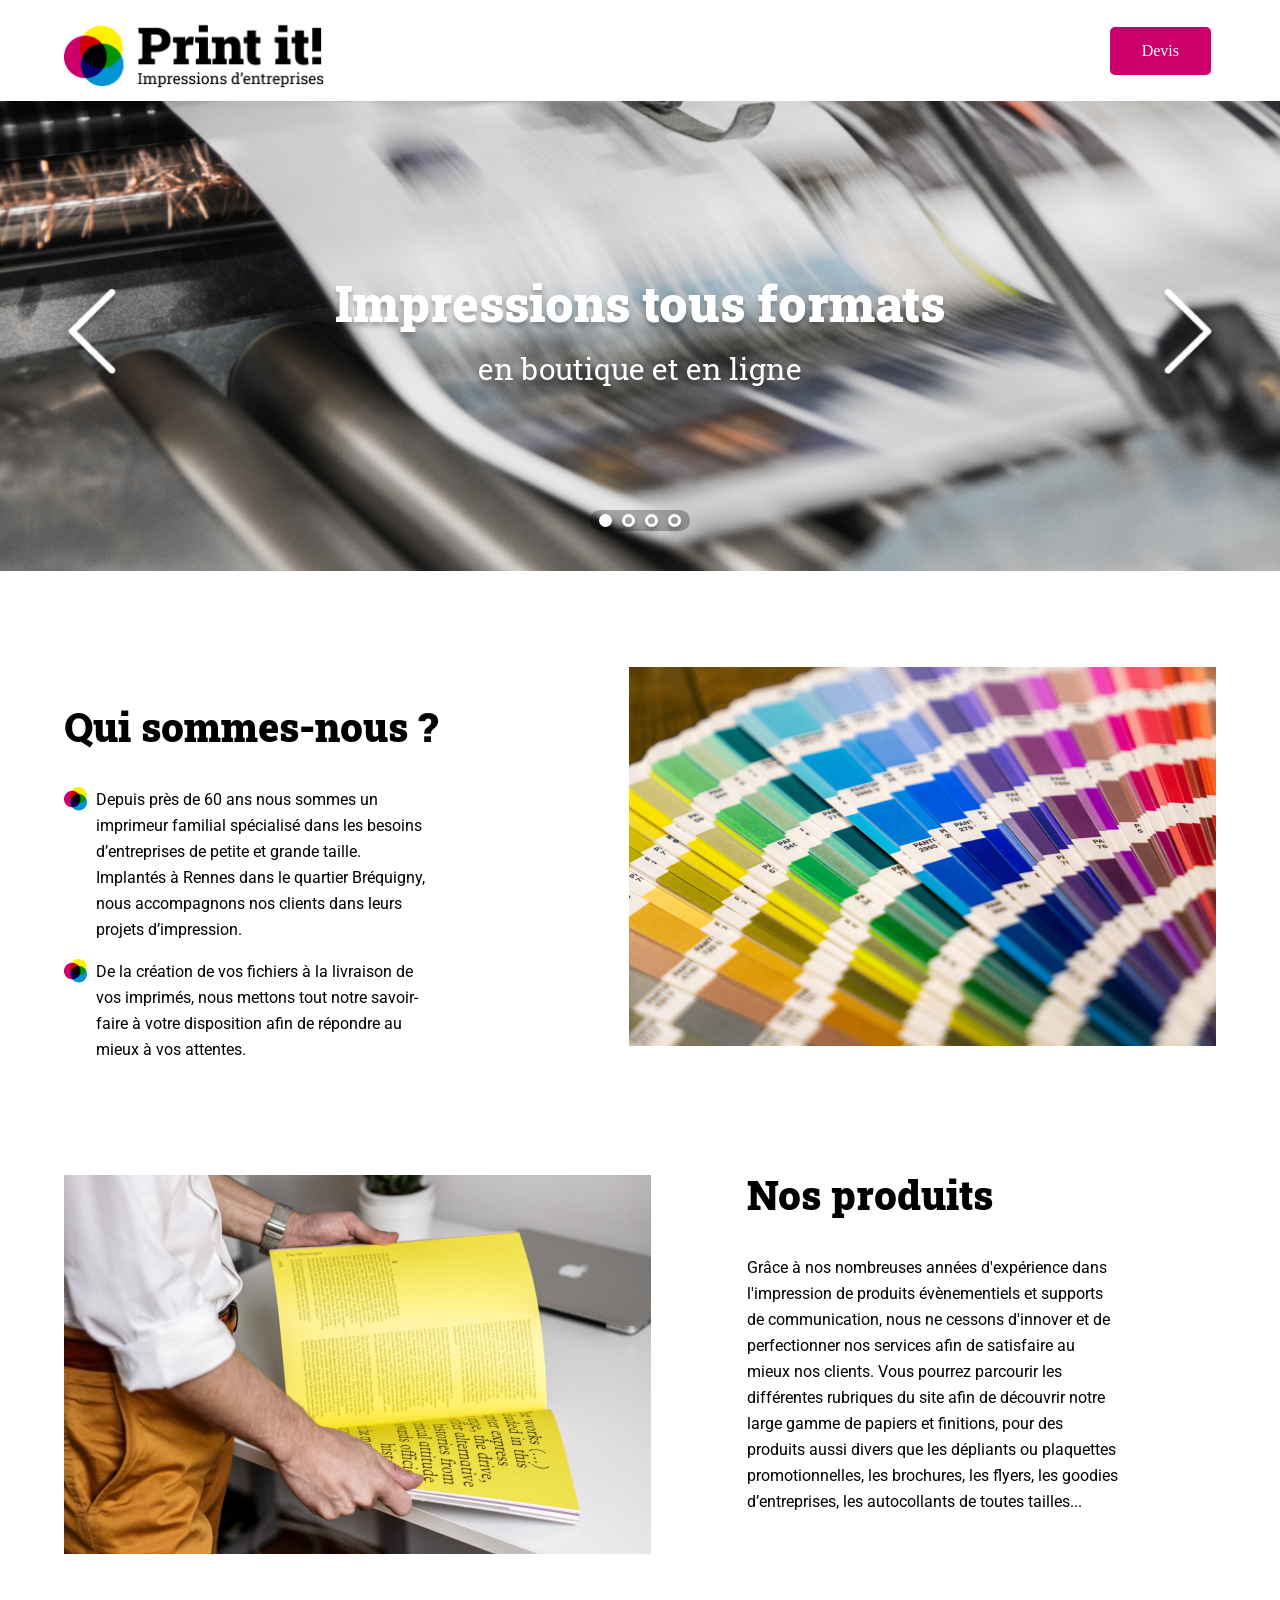
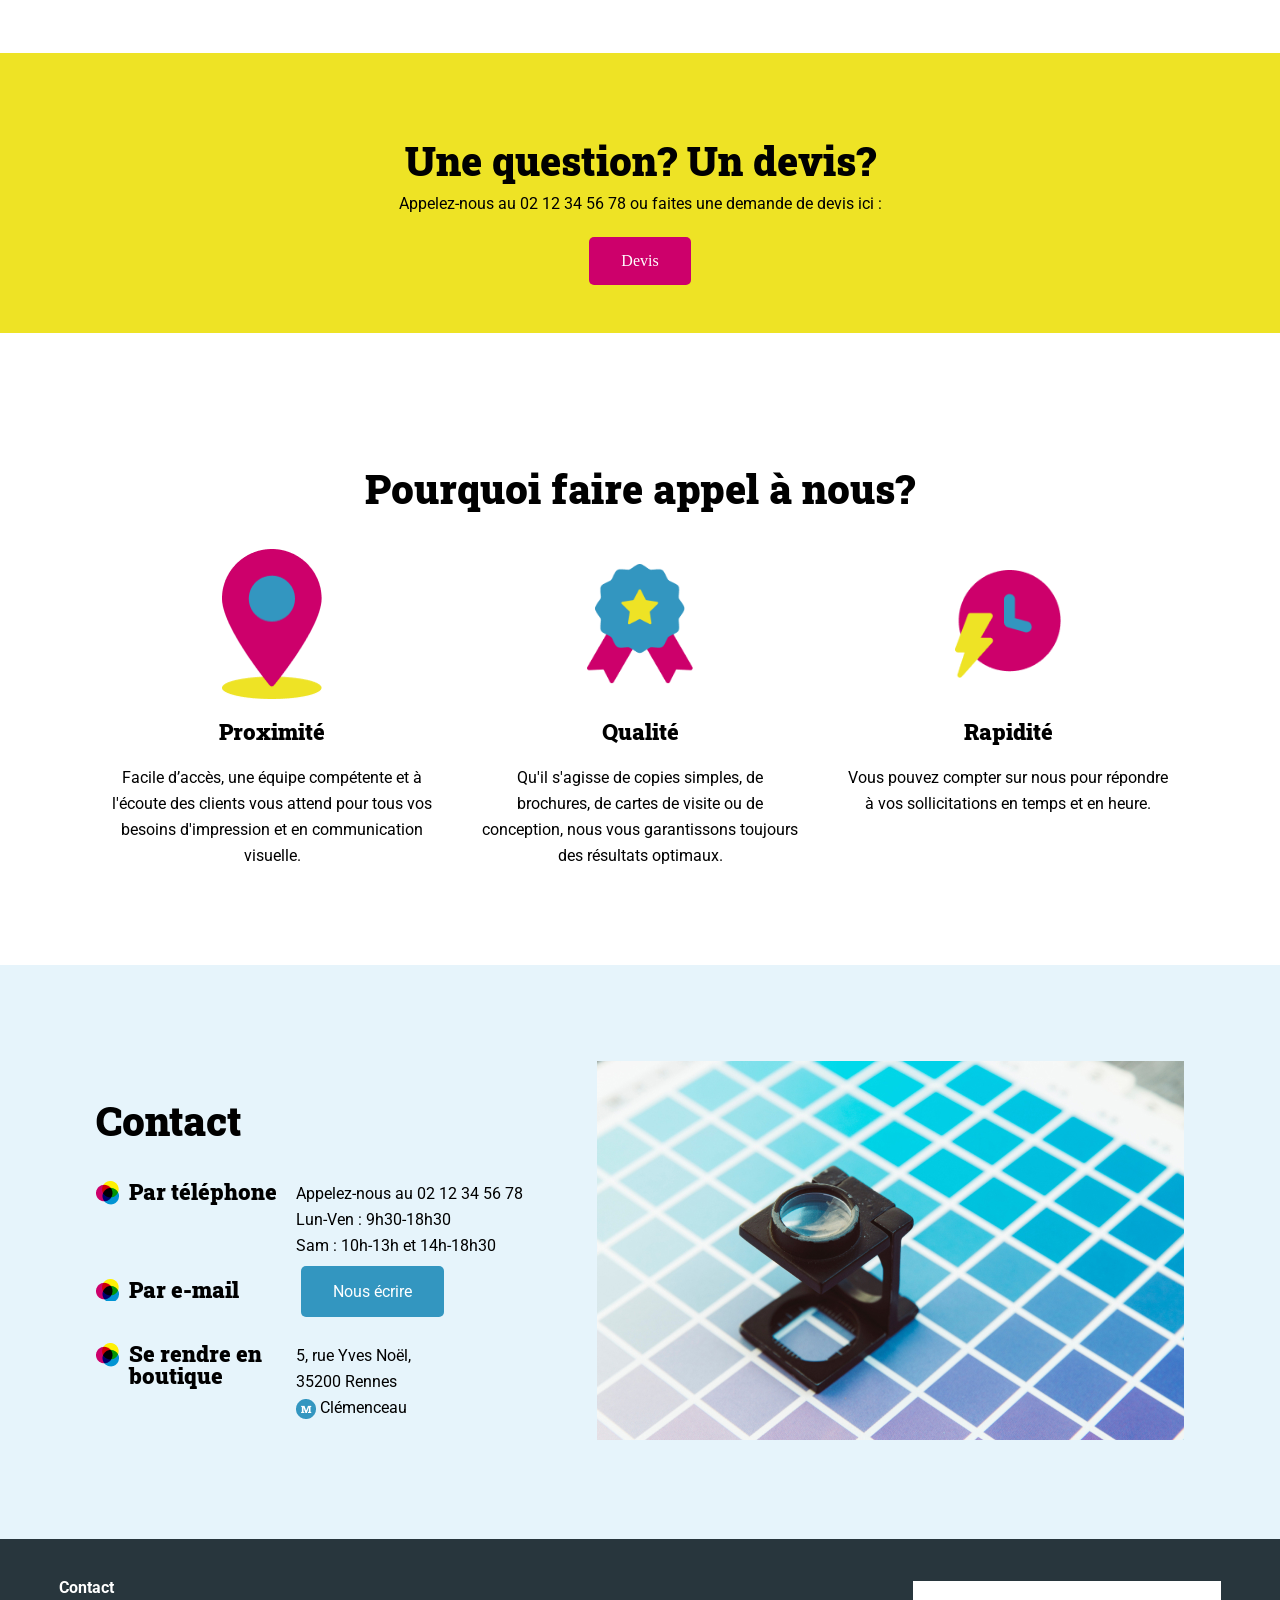
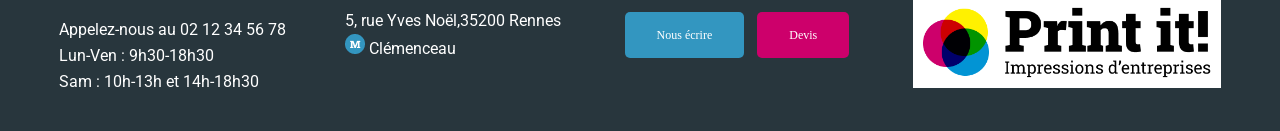
<file: Premiers Pas Sur Le Langage JavaScript/index.html>
<!DOCTYPE html>
<html lang="fr">
<head>
	<meta charset="UTF-8">
	<meta name="viewport" content="width=device-width, initial-scale=1.0">
	<title>Print it ! - Impressions d'entreprise</title>
	<link rel="stylesheet" href="./assets/style.css">
	<link rel="preconnect" href="https://fonts.googleapis.com">
	<link rel="preconnect" href="https://fonts.gstatic.com" crossorigin>
	<link href="https://fonts.googleapis.com/css2?family=Roboto:wght@400;700&family=Roboto+Slab:wght@400;900&display=swap" rel="stylesheet">
</head>
<body>
<header class="container">
	<h1>
		<img class="logo" src="./assets/images/logo.png" alt="Print it ! Impressions d'entreprises" >
	</h1>
	<a class="btn devis" href="mailto:contact@print-it.tld">Devis</a>
</header>
<main>
	<div id="banner">
		<div class="arrow">
			<img class="arrow_left" src="./assets/images/arrow_left.png" alt="Banner left arrow">
			<img class="arrow_right" src="./assets/images/arrow_right.png" alt="Banner right arrow">
		</div>
		<img class="banner-img" src="./assets/images/slideshow/slide1.jpg" alt="Banner Print-it">
		<p class="banner-txt">Impressions tous formats <span>en boutique et en ligne</span></p>
		<div class="dots">
		</div>
	</div>
	<section id="about-us" class="container">
		<div>
			<h2>Qui sommes-nous ?</h2>
			<ul>
				<li>Depuis près de 60 ans nous sommes un imprimeur familial spécialisé dans les besoins d’entreprises de petite et grande taille. Implantés à Rennes dans le quartier Bréquigny, nous accompagnons nos clients dans leurs projets d’impression.</li>
				<li>De la création de vos fichiers à la livraison de vos imprimés, nous mettons tout notre savoir-faire à votre disposition afin de répondre au mieux à vos attentes.</li>
			</ul>
		</div>
		<aside>
			<img src="./assets/images/colors.jpg" alt="palette multicolore">
		</aside>
	</section>
	<section id="products" class="container">
		<div>
			<h2>Nos produits</h2>
			<p>Grâce à nos nombreuses années d'expérience dans l'impression de produits évènementiels et supports de communication, nous ne cessons d'innover et de perfectionner nos services afin de satisfaire au mieux nos clients. Vous pourrez parcourir les différentes rubriques du site afin de découvrir notre large gamme de papiers et finitions, pour des produits aussi divers que les dépliants ou plaquettes promotionnelles, les brochures, les flyers, les goodies d’entreprises, les autocollants de toutes tailles... </p>
		</div>
		<aside>
			<img src="./assets/images/yellow-book.jpg" alt="Imprimeur avec un livre jaune dans les mains">
		</aside>

	</section>
	<section id="question" class="bg-yellow">
		<h2>Une question? Un devis?</h2>
		<p>Appelez-nous au 02 12 34 56 78 ou faites une demande de devis ici :</p>
		<a href="mailto:contact@print-it.tld" class="btn devis">Devis</a>
	</section>
	<section id="why-us" class="container">
		<h2>Pourquoi faire appel à nous?</h2>
		<div>
			<article>
				<img src="./assets/images/proximity-icon.png" alt="Icone Proximité">
				<h3>Proximité</h3>
				<p>Facile d’accès, une équipe compétente et à l'écoute des clients vous attend pour tous vos besoins d'impression et en communication visuelle.</p>
			</article>
			<article>
				<img src="./assets/images/quality-icon.png" alt="Icone Qualité">
				<h3>Qualité</h3>
				<p>Qu'il s'agisse de copies simples, de brochures, de cartes de visite ou de conception, nous vous garantissons toujours des résultats optimaux.</p>
			</article>
			<article>
				<img src="./assets/images/speedy-icon.png" alt="Rapidité Qualité">
				<h3>Rapidité</h3>
				<p>Vous pouvez compter sur nous pour répondre à vos sollicitations en temps et en heure.</p>
			</article>
		</div>
	</section>
	<section id="contact" class="bg-lightblue">
		<div class="container">
			<div>
				<h2>Contact</h2>
				<div>
					<h3>Par téléphone</h3>
					<ul>
						<li>Appelez-nous au 02 12 34 56 78</li>
						<li>Lun-Ven : 9h30-18h30</li>
						<li>Sam : 10h-13h et 14h-18h30</li>
					</ul>
				</div>
				<div>
					<h3>Par e-mail</h3>
					<p>
						<a href="mailto:contact@print-it.tld" class="btn">Nous écrire</a>
					</p>
				</div>
				<div>
					<h3>Se rendre en boutique</h3>
					<p>5, rue Yves Noël,<br>
						35200 Rennes<br>
						<img class="inline-icon" src="./assets/images/metro.png" alt="metro"/> Clémenceau</p>
				</div>
			</div>
			<div>
				<img src="./assets/images/magnifying-glass.jpg" alt="Loupe avec palette bleue">
			</div>

		</div>
	</section>
</main>
<footer>
	<div>
		<p class="footer-contact">Contact</p>
		<ul>
			<li>Appelez-nous au 02 12 34 56 78</li>
			<li>Lun-Ven : 9h30-18h30</li>
			<li>Sam : 10h-13h et 14h-18h30</li>
		</ul>
	</div>
	<div>
		<p>5, rue Yves Noël,35200 Rennes<br>
			<img src="./assets/images/metro.png" alt="metro"/> Clémenceau</p>
	</div>
	<div>
		<a href="mailto:contact@print-it.tld" class="btn">Nous écrire</a>
		<a href="mailto:contact@print-it.tld?subject=Demande&nbsp;de&nbsp;devis" class="btn devis">Devis</a>
	</div>
	<div>
		<img class="footer-logo" src="./assets/images/logo.png" alt="Print it ! Impressions d'entreprises" >
	</div>
</footer>
<script src="./assets/script.js"></script>
</body>
</html>
</file>
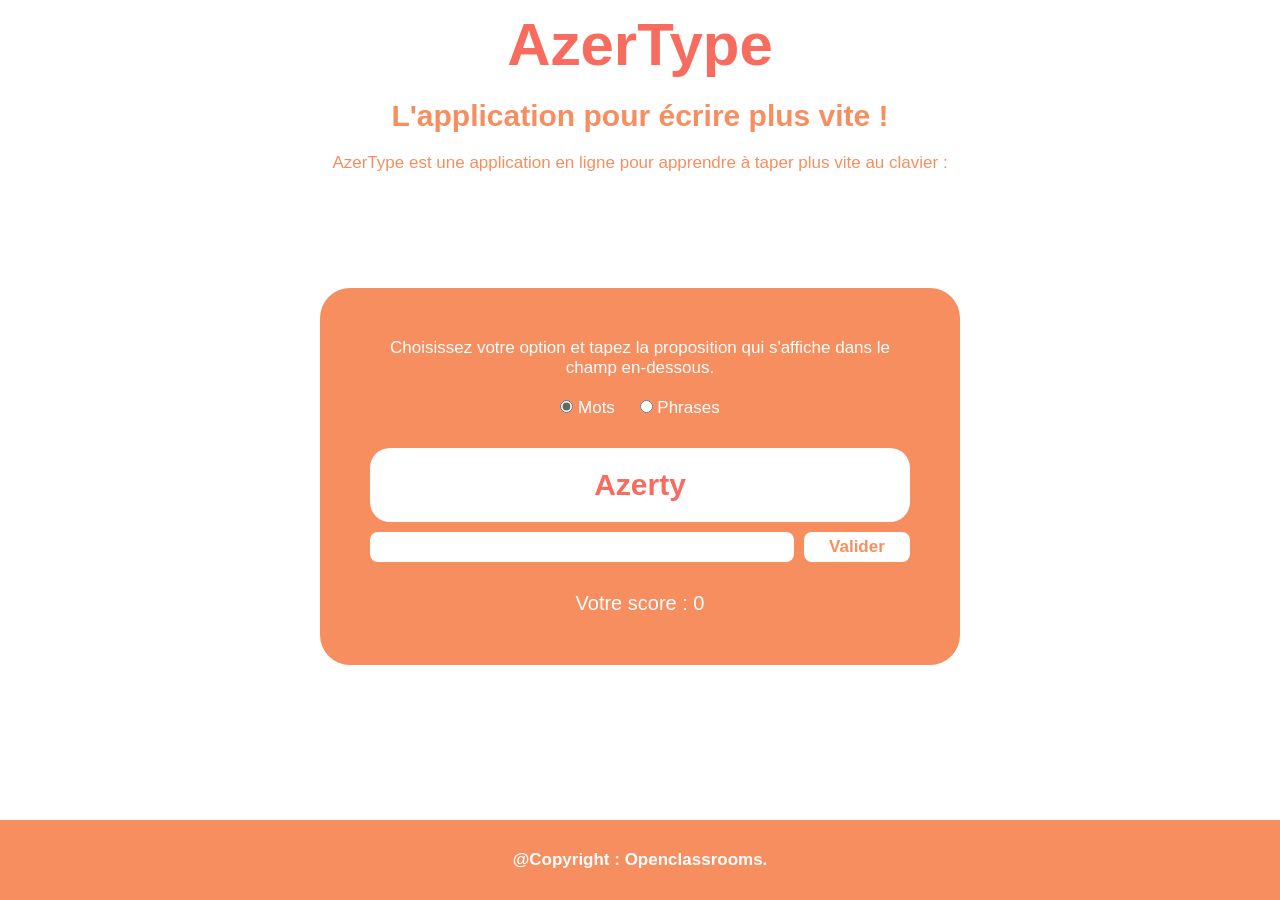
<file: Tutoriel pas à pas/Mon premier programme JS/index.html>
<!DOCTYPE html>
<html lang="fr">
<head>
    <meta charset="UTF-8">
    <meta http-equiv="X-UA-Compatible" content="IE=edge">
    <meta name="viewport" content="width=device-width, initial-scale=1.0">
    <title>Document</title>
    <link rel="stylesheet" href="style.css">
    <script src="config.js" defer></script>
    <script src="script.js" defer></script>
    <script src="main.js" defer></script>
</head>
<body>

    <header>
        <h1>AzerType</h1>
        <h2>L'application pour écrire plus vite !</h2>
        <h3>AzerType est une application en ligne pour apprendre à taper plus vite au clavier :</h3>
    </header>

    <main>
        <div class="zoneOptions">
            <p>Choisissez votre option et tapez la proposition qui s'affiche dans le champ en-dessous.</p>
            <div class="optionSource">
                <input type="radio" name="optionSource" id="mots" value="1" checked>
                <label for="mots">Mots</label>
                <input type="radio" name="optionSource" id="phrases" value="2">
                <label for="phrases">Phrases</label>
            </div>
        </div>

        <div class="zoneProposition">
            Azerty
        </div>

        <div class="zoneSaisie">
            <input type="text" id="inputEcriture" name="inputEcriture">
            <button id="btnValiderMot">Valider</button>
        </div>

        <div class="zoneScore">
            Votre score : <span>0</span>
        </div>
    </main>
    <footer>
        @Copyright : Openclassrooms. 
    </footer>
</body>
</html>
</file>
<file: Premiers Pas Sur Le Langage JavaScript/assets/style.css>
/* variables declaration */
:root {
	--primary-color: #3396C0;
	--secondary-color: #CD006B;
	--third-color: #EEE325;
}

/* Reset CSS */
* {
	-webkit-box-sizing: border-box;
	-moz-box-sizing: border-box;
	box-sizing: border-box;
}
html, body, div, span, applet, object, iframe,
h1, h2, h3, h4, h5, h6, p, blockquote, pre,
a, abbr, acronym, address, big, cite, code,
del, dfn, em, img, ins, kbd, q, s, samp,
small, strike, strong, sub, sup, tt, var,
b, u, i, center,
dl, dt, dd, ol, ul, li,
fieldset, form, label, legend,
table, caption, tbody, tfoot, thead, tr, th, td,
article, aside, canvas, details, embed,
figure, figcaption, footer, header, hgroup,
menu, nav, output, ruby, section, summary,
time, mark, audio, video {
	margin: 0;
	padding: 0;
	border: 0;
	font: inherit;
	font-size: 100%;
	vertical-align: baseline;
}
/* HTML5 display-role reset for older browsers */
article, aside, details, figcaption, figure,
footer, header, hgroup, menu, nav, section {
	display: block;
}

ol, ul {
	list-style: none;
}
blockquote, q {
	quotes: none;
}
blockquote:before, blockquote:after,
q:before, q:after {
	content: none;
}
table {
	border-collapse: collapse;
	border-spacing: 0;
}
body {
	line-height: 1;
}
section {
	margin-block: 6em;
}
h2 {
	font-family: 'Roboto Slab', sans-serif;
	font-size: 40px;
	font-weight: 900;
	margin-block: 1em;
}
h3{
	font-family: 'Roboto Slab', sans-serif;
	font-size: 22px;
	font-weight: 900;
	margin-block: 1em;
}

p, li {
	font-family: Roboto, sans-serif;
	font-size: 16px;
	line-height: 26px;
}
.container {
	max-width: 1440px;
	margin-inline:auto;
	padding-inline: 5%;
}
header {
	display: flex;
	justify-content: space-between;
	align-items: center;
}
.logo{
	width: 260px;
	margin-block: 10px;
}

.btn {
	background-color: var(--primary-color) ;
	padding: 16px 32px;
	margin-inline:5px;
	border-radius: 5px;
	color: white;
	text-decoration: none;
}
.devis {
	background-color: var(--secondary-color);
}

#banner {
	display: flex;
	flex-direction: column;
	align-items: center;
	justify-content: center;
	width: 100%;
	min-height: 470px;
	position: relative;
}
.banner-img {
	position: absolute;
	width: 100%;
	height: 100%;
	z-index: -1;
	object-fit: cover;
	object-position: center;
}
/* Code CSS en prévision de l'ajout d'un carousel pour la bannière */
/* Gestion des fleches du carrousel */
#banner .arrow {
	display: flex;
	justify-content: space-between;
	height: 20%;
	width: 90%;
	position: absolute;
}
#banner .arrow_right, .arrow_left{
	transition: 0.2s;
}
#banner .arrow_right:hover, .arrow_left:hover {
	transition: 0.2s;
	cursor: pointer;
	padding: 10px;
}
/* Gestion des points du carrousel */
.dots {
	position: absolute;
	bottom: 40px;
	display: flex;
	background-color: rgba(0, 0, 0, 0.281);
	padding: 4px;
	border-radius: 10px;
}
.dot {
	margin-inline: 5px;
	width: 13px;
	height: 13px;
	background-color: #ffffff00;
	border: 3px solid #fff;
	border-radius: 100%;
	box-shadow: 0 4px 4px rgba(0, 0, 0, 0.25);;
}
.dot_selected {
	background-color: #fff;
}
/* Fin du code CSS pour le carousel */
#banner p {
	font-family: 'Roboto Slab', sans-serif;
	font-weight: 900;
	font-size: 50px;
	line-height: 66px;
	color: white;
	text-shadow: 0 4px 4px rgba(0, 0, 0, 0.25);
	text-align: center;
}
#banner span {
	display: block;
	font-weight: 400;
	font-size: 30px;
}
#about-us {
	display: flex;
}
#about-us article, #about-us aside {
	flex:1;
}
#about-us li {
	background: url("./images/tricolor-icon.png") no-repeat left top;
	font-size: 16px;
	line-height: 26px;
	padding-left:2em;
	width: 65%;
	margin-bottom: 1em;

}

#products {
	display: flex;
	align-items: flex-start;
	flex-direction: row-reverse;
}
#products div, #products aside {
	flex:1;
}
#products div {
	padding: 0 6em;
}
#products h2 {
	margin-top: 0;
}
.bg-yellow {
	background-color: var(--third-color);
}
#question {
	display: flex;
	flex-direction: column;
	align-items: center;
	padding-block: 3em;
}
#question h2 {
	margin-bottom: 10px;
}
#question p {
	margin-bottom: 20px;
}

#why-us {
	display: flex;
	flex-direction: column;
	text-align: center;
}
#why-us > div{
	display: flex;
	justify-content: space-evenly;
}
#why-us article {
	max-width: 320px;
	display: flex;
	flex-direction: column;
}
#why-us img {
	width: 33%;
	height: 150px;
	text-align: center;
	margin-inline: auto;
	margin-block: 0;
	object-fit: contain;
}

.bg-lightblue{
	background-color: #E6F4FB;
}
#contact {
	margin-bottom: 0;
}
#contact article, #contact div {
	flex:1;
}


#contact .container {
	flex-direction: row;
	display: flex;
	padding: 6em ;
}

#contact .container > div > div {
	display: flex;
	padding-bottom: 20px;
}

#contact h3 {
	margin-top: 0;
	background: url("./images/tricolor-icon.png") no-repeat left top;
	padding-left:1.5em;
	width: 200px;
}
.inline-icon {
	vertical-align: middle;
}
footer {
	background-color: #28363D;
	color: white;
	display: flex;
	padding-block: 3em;
	justify-content: space-evenly;
	font-size: 12px;
	align-items: center;
}
footer div {

	position: relative;
}
.footer-logo {
	background-color: white;
	max-width: 308px;
	padding: 10px;
}
.footer-contact {
	margin-bottom: 1em;
	font-weight: 700;
	font-size: 16px;

}

@media all and (max-width: 1250px) {
	#contact > article {
		flex: 2;
	}
}
</file>
<file: Tutoriel pas à pas/Mon premier programme JS/style.css>
/**
 * Reset
 */
 * {
    margin: 0;
    padding: 0;
    box-sizing: border-box;
}

/**
 * Eléments génériques
 */

body {
    --color-primary: #f76c5e;
    --color-secondary: #f68e5f;
    --color-tertiary: #ffeee6;    
}

/* Mise en forme des titres */
h1 {
    margin: 10px;
    font-size: 60px;
    font-weight: 900;
    color: var(--color-primary);
}

h2 {
    margin: 10px;
    font-size: 30px;
    font-weight: 600;
    color: var(--color-secondary);
}

h3 {
    margin: 10px;
    font-size: 17px;
    font-weight: 500;
    color: var(--color-secondary);
}

/* Mise en forme des formulaires */
input[type='radio'] {
    filter: grayscale(1); /* Grayscale passe le bouton en niveau de gris */
}


input[type='text'],
input[type='email'] {
    width: 100%;
    margin-right: 10px;
    padding: 5px;
    border: none;
    border-radius: 8px;
    font-size: 17px;
    font-weight: 600;
    font-size: 17px;
    color: var(--color-primary);
}

input[type='text']::placeholder,
input[type='email']::placeholder {
    color: var(--color-secondary);
    opacity: 50%;
}

button {
    padding: 5px;
    border: none;
    border-radius: 8px;
    font-family: 'Roboto', sans-serif;
    font-weight: 600;
    font-size: 17px;
    color: var(--color-secondary);
    background-color: white;
}

button:hover {
    color: var(--color-primary);
    background-color: var(--color-tertiary);
    cursor: pointer;
}

button:focus {
    background-color: var(--color-tertiary);
    border: 3px solid var(--color-primary);
    padding: 2px;
    
}

/**
 * Eléments principaux
 */
body {
    display: flex;
    flex-direction: column;
    justify-content: space-between;
    align-items: center;
    min-height: 100vh;
    font-family: 'Roboto', sans-serif; 
}

header {
    display: flex;
    flex-direction: column;
    align-items: center;
}

main {
    display: flex;
    flex-direction: column;
    justify-content: space-between;
    align-items: center;
    width: 50%;
    min-width: 200px;
    margin-bottom: 50px;
    padding: 50px;
    text-align: center;
    color: white;
    font-size: 17px;
    font-weight: 500;
    border-radius: 30px;
    background-color: var(--color-secondary);
}

footer {
    position: sticky;
    bottom: 0;
    display: flex;
    justify-content: center;
    width: 100%;
    padding: 30px;
    font-weight: 600;
    font-size: 17px;
    color: white;
    background-color: var(--color-secondary);
}

/**
 * Mise en forme des éléments de la zone principale
 */

/* Zone d'options */
.optionSource {
    margin: 20px;
}

.optionSource input[type='radio']:not(:first-child) {
    margin-left: 20px;
}

/* Zone ou sera affiché le texte (mot ou phrase) à afficher */
.zoneProposition {
    display: flex;
    align-items: center;
    justify-content: center;
    width: 100%;
    margin: 10px 0 10px 0;
    padding: 20px;
    border-radius: 20px;
    background-color: white;
    font-size: 30px;
    font-weight: 600;
    color: var(--color-primary);
}

/* Zone de saisie */
.zoneSaisie {
    display: flex;
    justify-content: space-between;
    width: 100%;
    margin-bottom: 30px;
}

/* Eléments du formulaire de saisie */
.zoneSaisie input[type='text'] {
    width: 80%;
}

.zoneSaisie button {
    width: 20%;
}

.zoneScore {
    font-size: 20px;
}

/** 
 * Responsive
 */

@media screen and (max-width: 1200px) {
    main {
        width: 60%;
        padding: 30px;
    }
}

@media screen and (max-width: 800px) {
    main {
        width: 90%;
        padding: 10px;
    }
}
</file>
